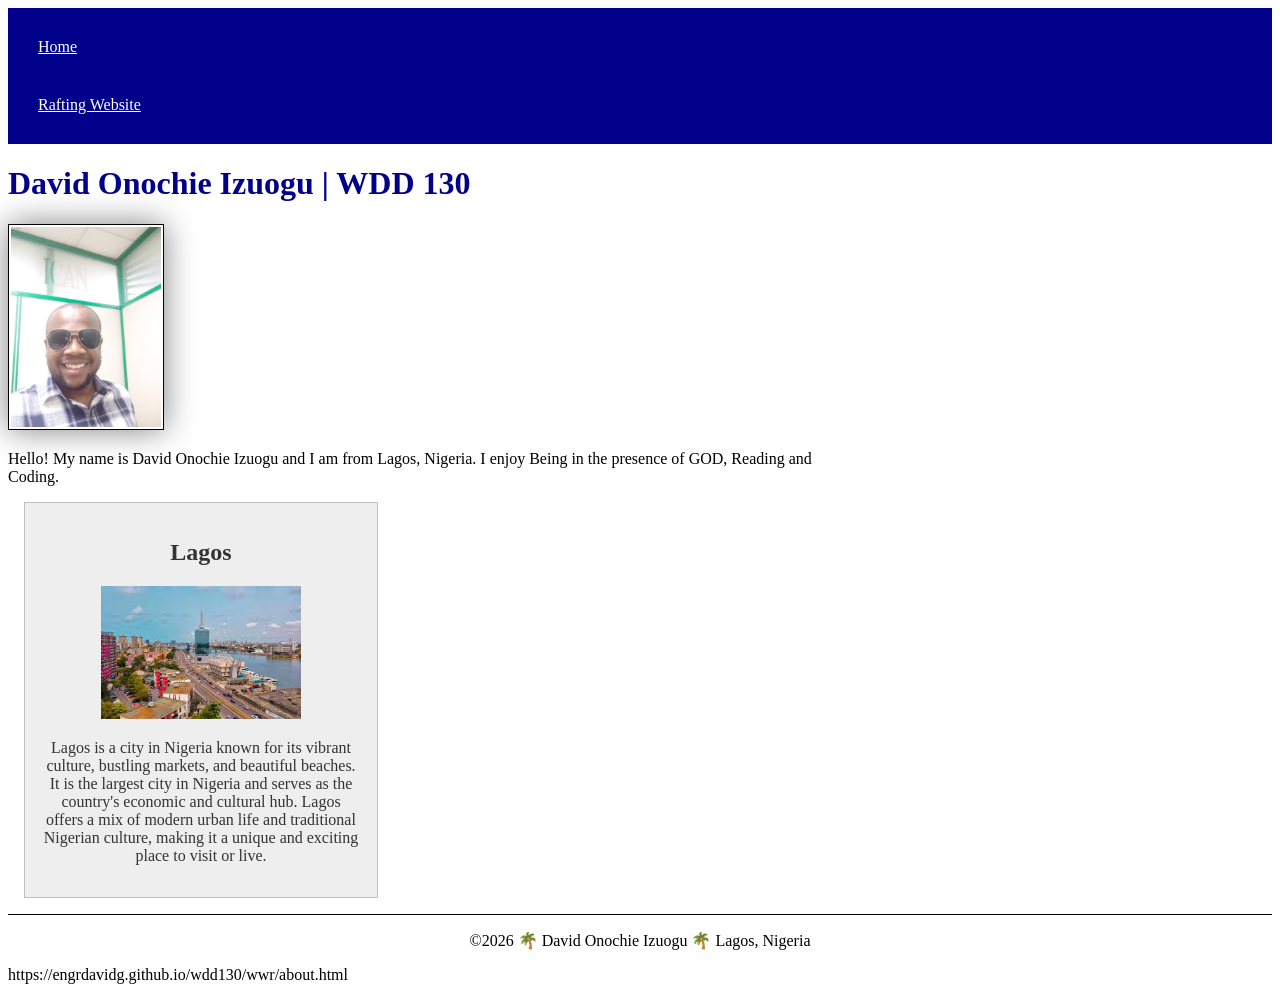
<file: index.html>
<!DOCTYPE html>
<html lang="en-US">
  <head>
     <meta charset="UTF-8">
    <meta name="viewport" content="width=device-width, initial-scale=1.0">
    <title>David Onochie Izuogu | WDD 130</title>
    <meta name="description" content="Personal profile page for David Onochie Izuogu, a student in BYU Pathway WDD 130 Web Development course.">
    <meta name="author" content="David Onochie Izuogu">
    <link rel="stylesheet" href="styles/styles.css">

  </head>
  <body>
    <header>
      <nav>
        <a href="#">Home</a>
        <a href="wwr/">Rafting Website</a>
      </nav>
    </header>
    <main>
      <h1>David Onochie Izuogu | WDD 130</h1>
      <img src="images/profile.jpg" alt="Hello, my name is David Onochie Izuogu" width="200">
      <p>Hello! My name is David Onochie Izuogu and I am from Lagos, Nigeria. I enjoy Being in the presence of GOD, Reading and Coding. </p>
    </main>
    <aside>
    <h2>Lagos</h2>
    <img src="images/lagosnigeria.jpg" alt="Lagos">
    <p>Lagos is a city in Nigeria known for its vibrant culture, bustling markets, and beautiful beaches. It is the largest city in Nigeria and serves as the country's economic and cultural hub. Lagos offers a mix of modern urban life and traditional Nigerian culture, making it a unique and exciting place to visit or live.</p>
  </aside>
    <footer>
      <p>©2026 🌴 David Onochie Izuogu 🌴 Lagos, Nigeria</p>
    </footer>
  </body>
</html>  https://engrdavidg.github.io/wdd130/wwr/about.html
</file>
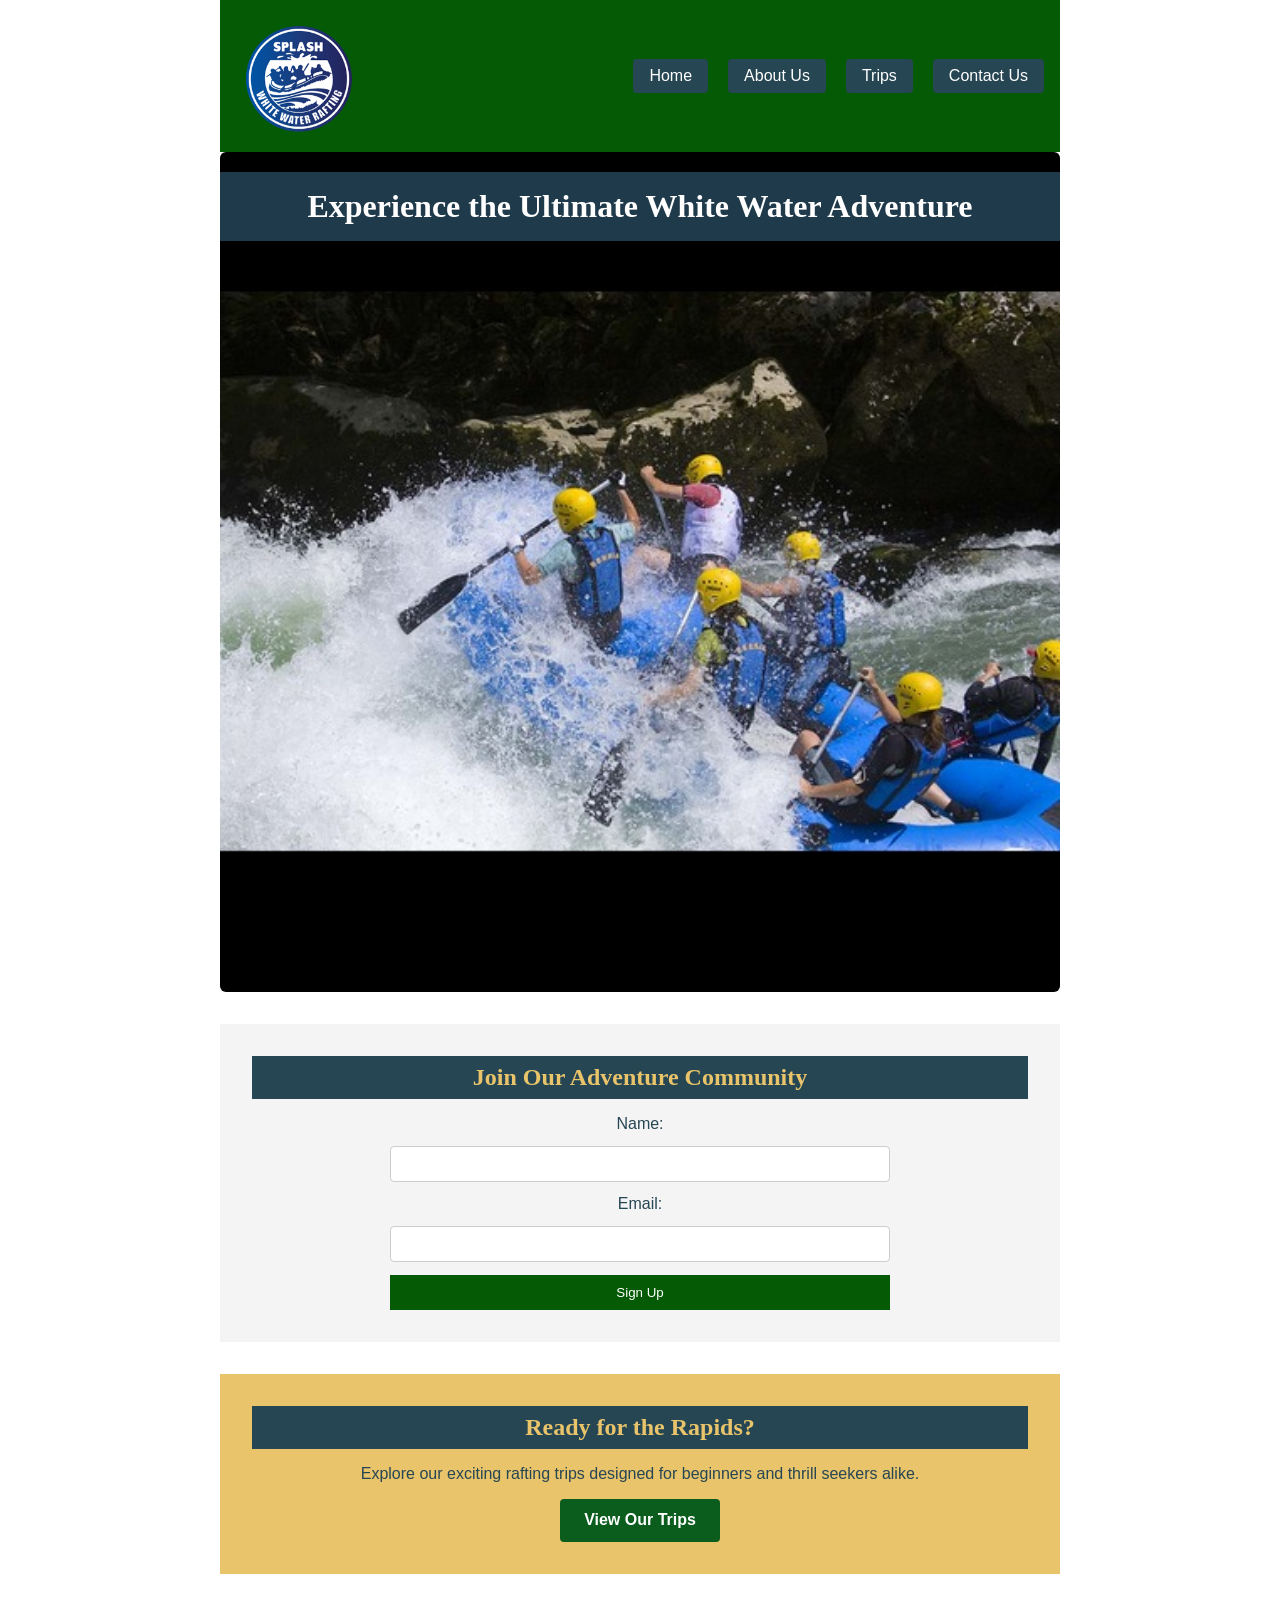
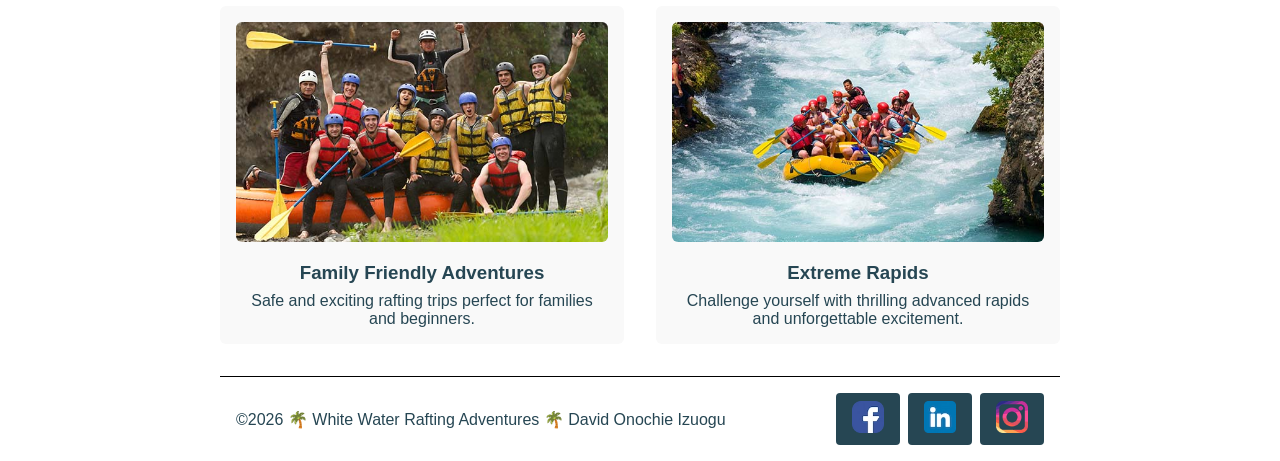
<file: wwr/index.html>
<!DOCTYPE html>
<html lang="en-US">
<head>
  <meta charset="UTF-8">
  <meta name="viewport" content="width=device-width, initial-scale=1.0">

  <title>Home | White Water Rafting Adventures</title>

  <meta name="description" content="Experience thrilling river adventures with White Water Rafting Adventures. Discover exciting trips, expert guides, and unforgettable outdoor experiences.">

  <meta name="author" content="David Onochie Izuogu">

  <link rel="stylesheet" href="styles/rafting.css">
</head>

<body>

<header>
  <img src="images/raftinglogo.png" alt="White Water Rafting logo">

  <nav>
    <a href="index.html">Home</a>
    <a href="about.html">About Us</a>
    <a href="trips.html">Trips</a>
    <a href="contact.html">Contact Us</a>
  </nav>
</header>

<main>

  <!-- HERO SECTION -->
  <div class="hero">
    <img src="images/heroimg.jpg" alt="Rafting through white water rapids">
    <h1>Experience the Ultimate White Water Adventure</h1>
  </div>

  <!-- NEWSLETTER -->
  <section class="home-newsletter">
    <h2>Join Our Adventure Community</h2>

    <form>
      <label for="name">Name:</label>
      <input type="text" id="name" name="name" required>

      <label for="email">Email:</label>
      <input type="email" id="email" name="email" required>

      <button type="submit">Sign Up</button>
    </form>
  </section>

  <!-- CALL TO ACTION -->
  <section class="home-cta">
    <h2>Ready for the Rapids?</h2>
    <p>Explore our exciting rafting trips designed for beginners and thrill seekers alike.</p>
    <a href="trips.html" class="cta-button">View Our Trips</a>
  </section>

  <!-- GRID SECTION -->
  <section class="home-grid">

    <div>
      <img src="images/adventure2.jpg" alt="Family rafting adventure">
      <h3>Family Friendly Adventures</h3>
      <p>Safe and exciting rafting trips perfect for families and beginners.</p>
    </div>

    <div>
      <img src="images/adventure4.jpg" alt="Extreme white water rafting">
      <h3>Extreme Rapids</h3>
      <p>Challenge yourself with thrilling advanced rapids and unforgettable excitement.</p>
    </div>

  </section>

</main>

<footer>
  <p>©2026 🌴 White Water Rafting Adventures 🌴 David Onochie Izuogu</p>

  <nav class="socialmedia">
    <a href="https://facebook.com">
      <img src="images/facebook.webp" alt="White Water Rafting Facebook page">
    </a>
    <a href="https://linkedin.com">
      <img src="images/linkedin.webp" alt="White Water Rafting LinkedIn page">
    </a>
    <a href="https://instagram.com">
      <img src="images/instagram.webp" alt="White Water Rafting Instagram page">
    </a>
  </nav>
</footer>

</body>
</html>
</file>
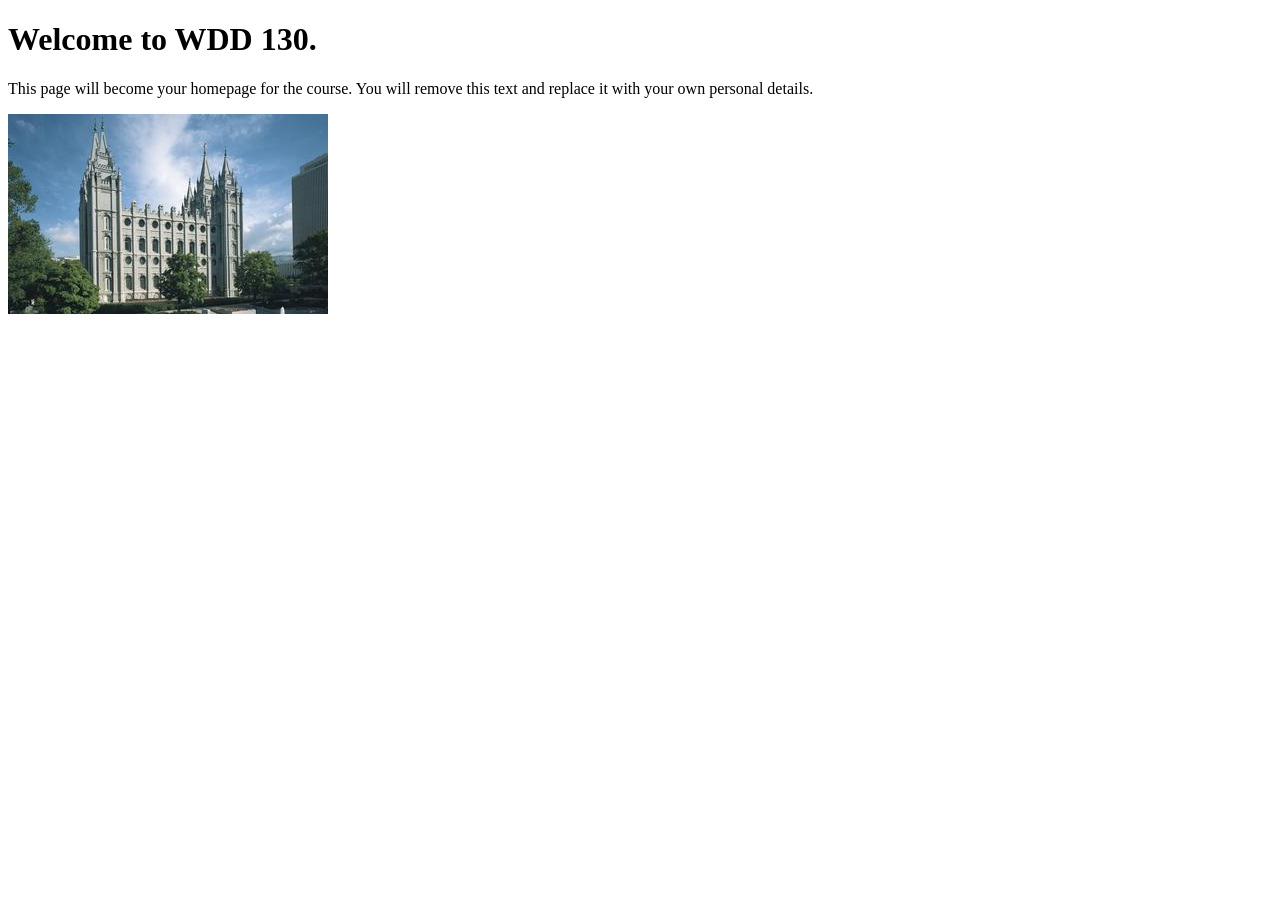
<file: myindex.html>
<!DOCTYPE html>
<html lang="en">
<head>
    <meta charset="UTF-8">
    <meta name="viewport" content="width=device-width, initial-scale=1.0">
    <title>WDD 130 | Personal Homepage</title>
</head>
<body>
    <h1>Welcome to WDD 130.</h1>
    <p>This page will become your homepage for the course. You will remove this text and replace it with your own personal details.</p>

    <img src="images/salt-lake-temple.jpg" alt="The Salt Lake Temple.">
</body>
</html>
</file>
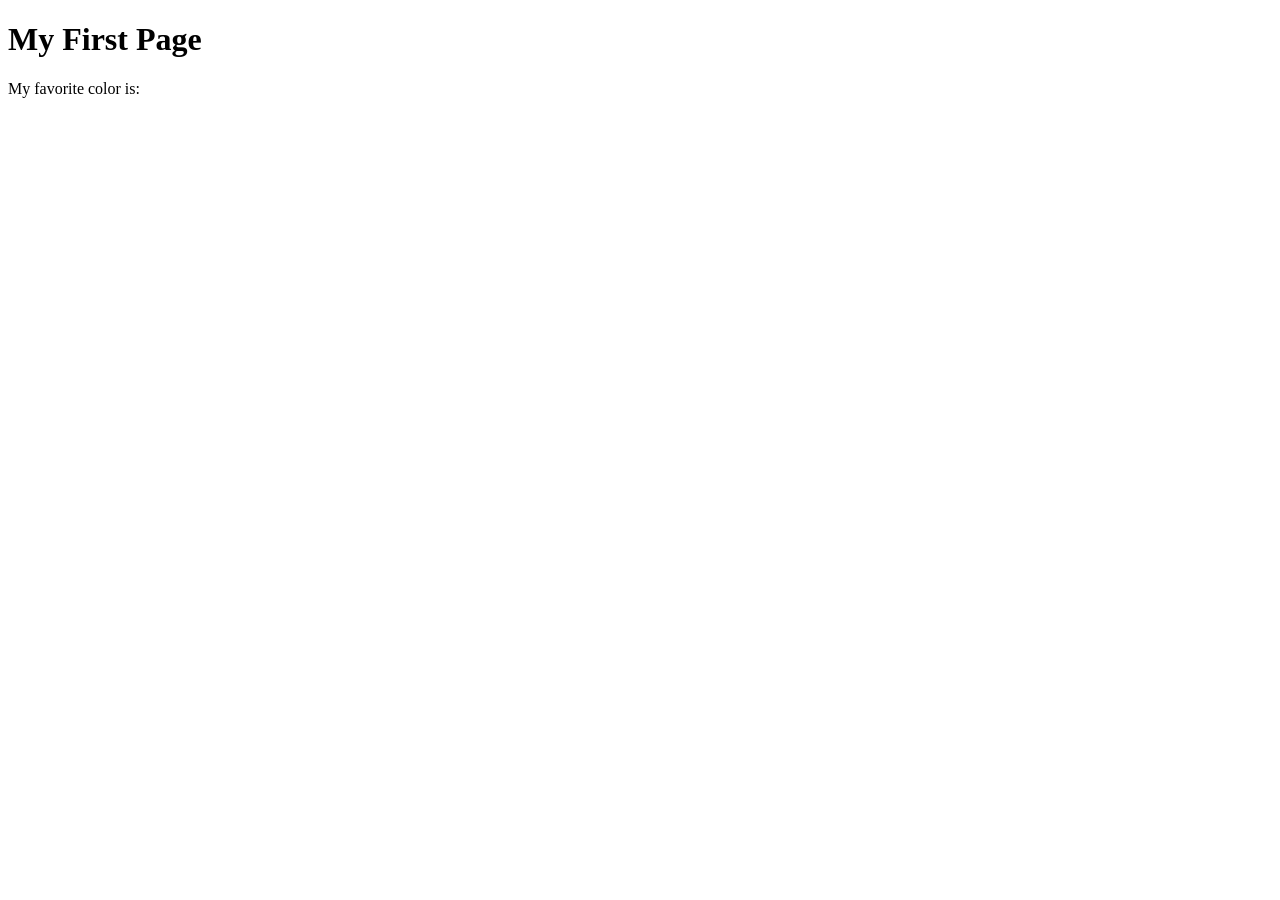
<file: week01/first-page.html>
<!DOCTYPE html>
<html lang="en">
<head>
    <meta charset="UTF-8">
    <meta name="viewport" content="width=device-width, initial-scale=1.0">
    <title>My First Page</title>
</head>
<body>
    <h1>My First Page</h1>
    <p>My favorite color is: </p>
</body>
</html>
</file>
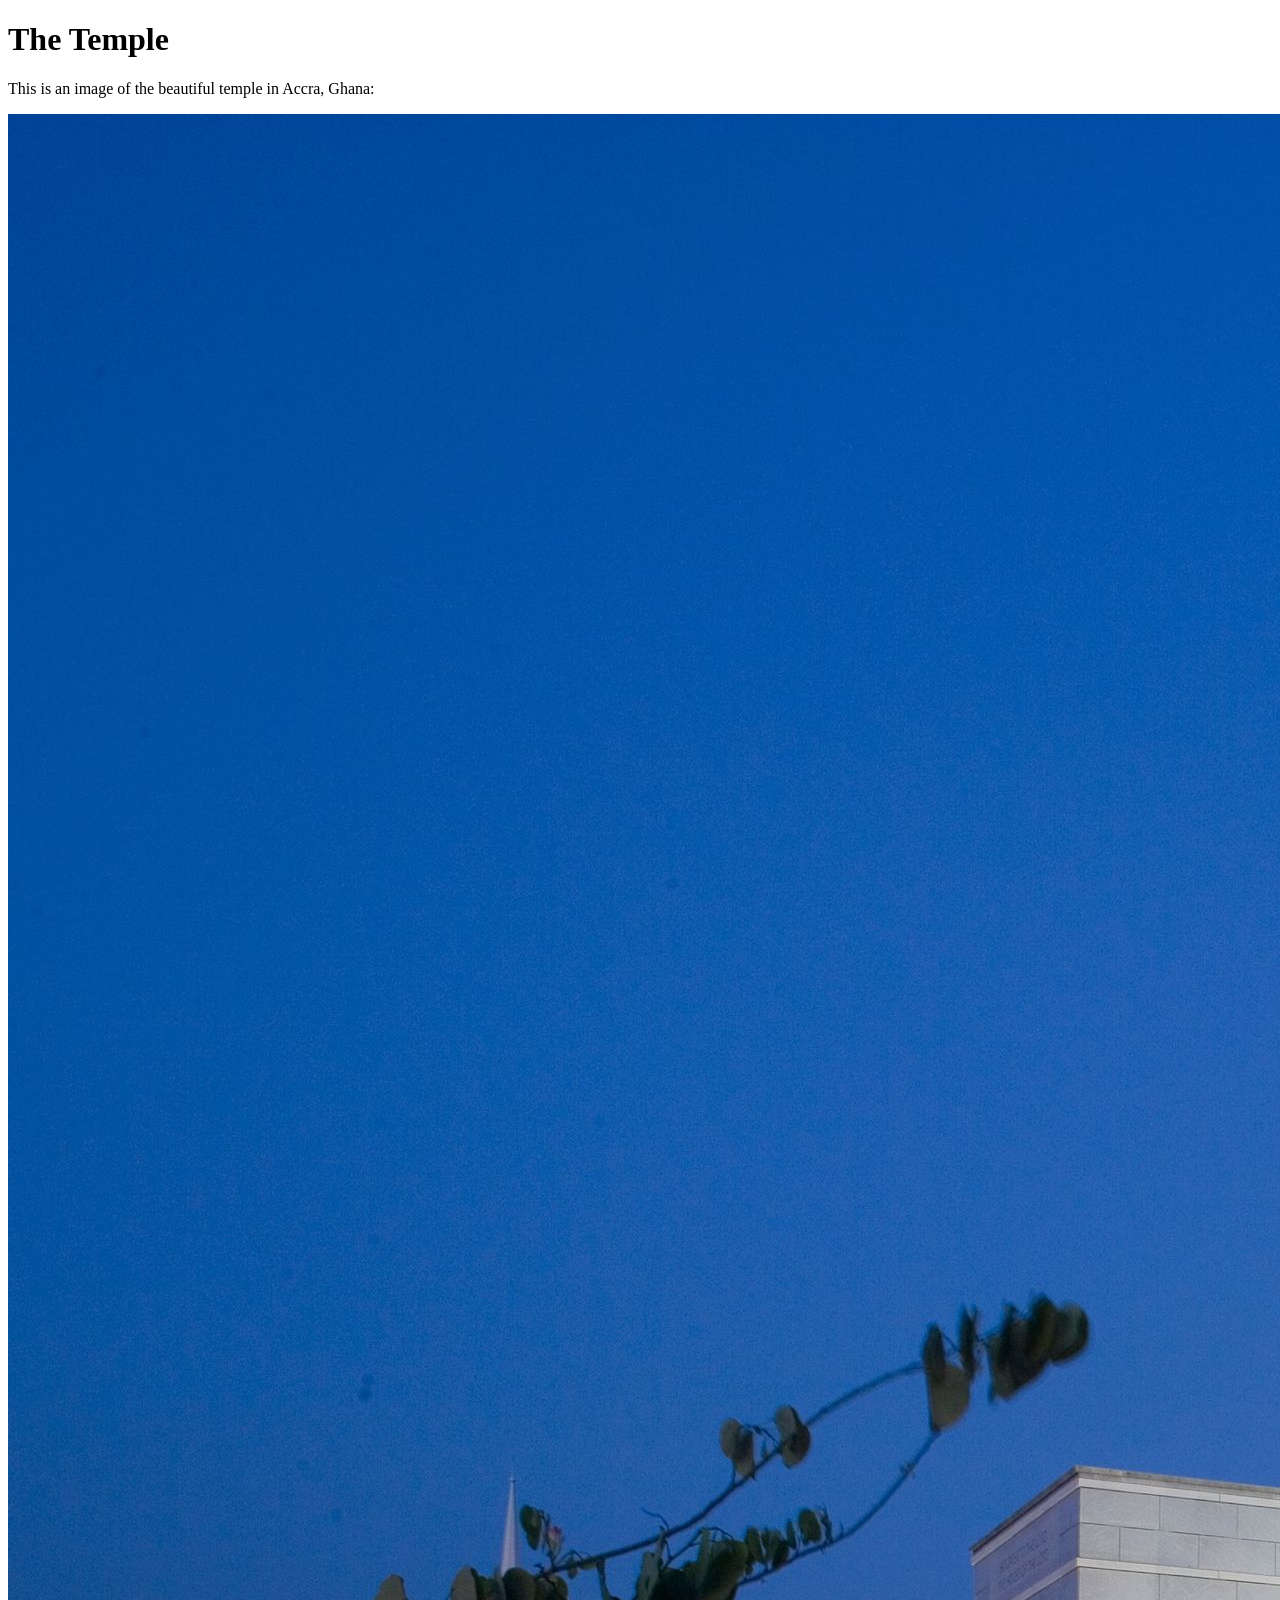
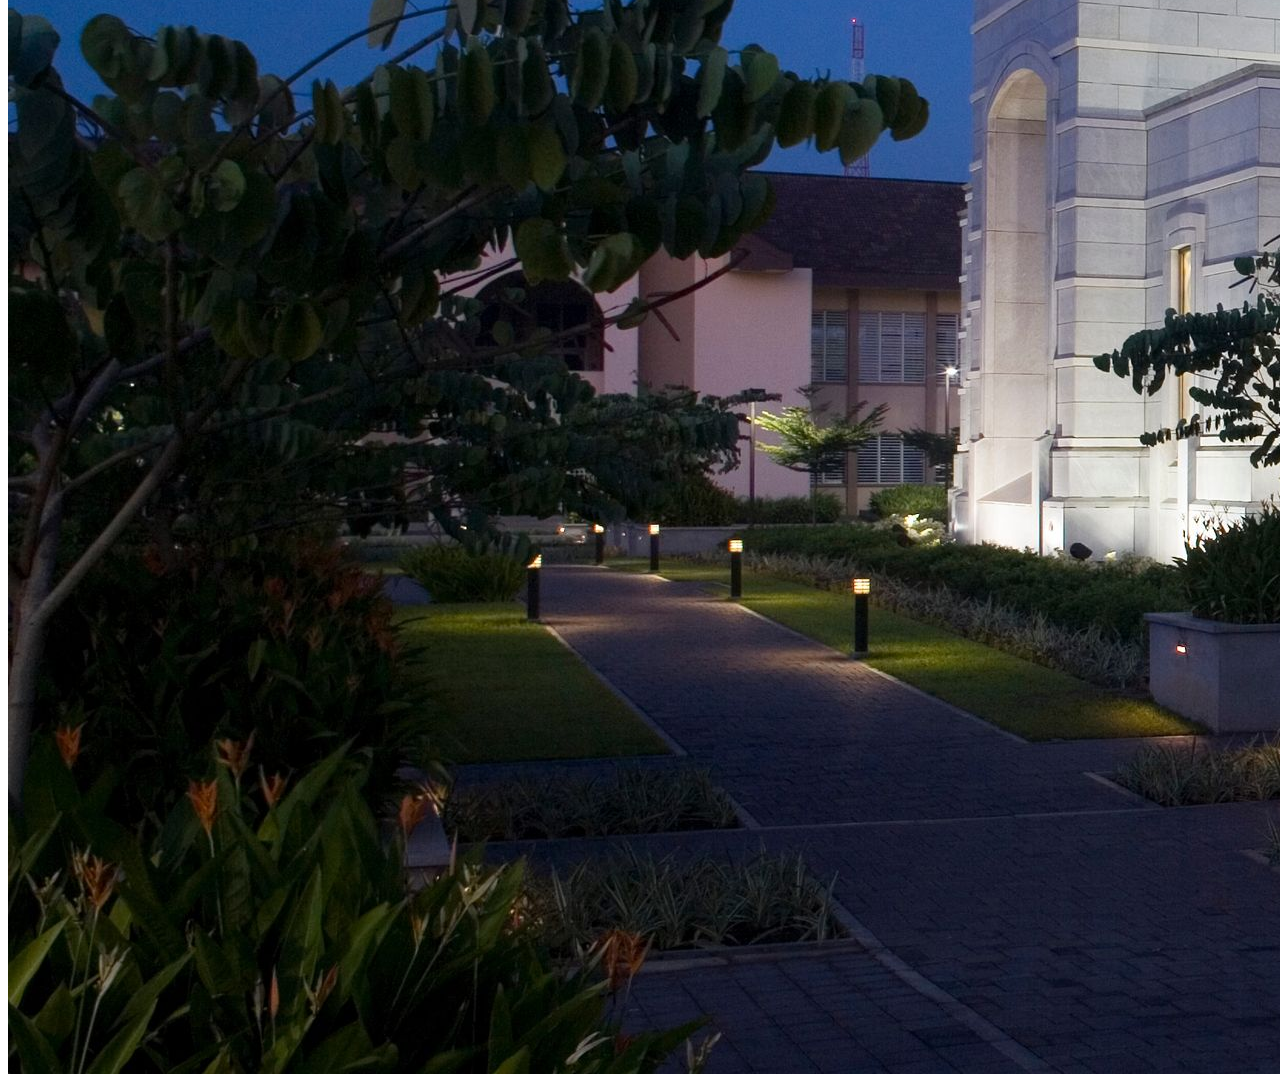
<file: week01/images.html>
<!DOCTYPE html>
<html lang="en">
<head>
    <meta charset="UTF-8">
    <meta name="viewport" content="width=device-width, initial-scale=1.0">
    <title>Temple Image</title>
</head>
<body>
    <h1>The Temple</h1>
    <p>This is an image of the beautiful temple in Accra, Ghana:</p>
    <img src="images/temple-large.jpeg" alt="The Accra Ghana Temple">
    
</body>
</html>
</file>
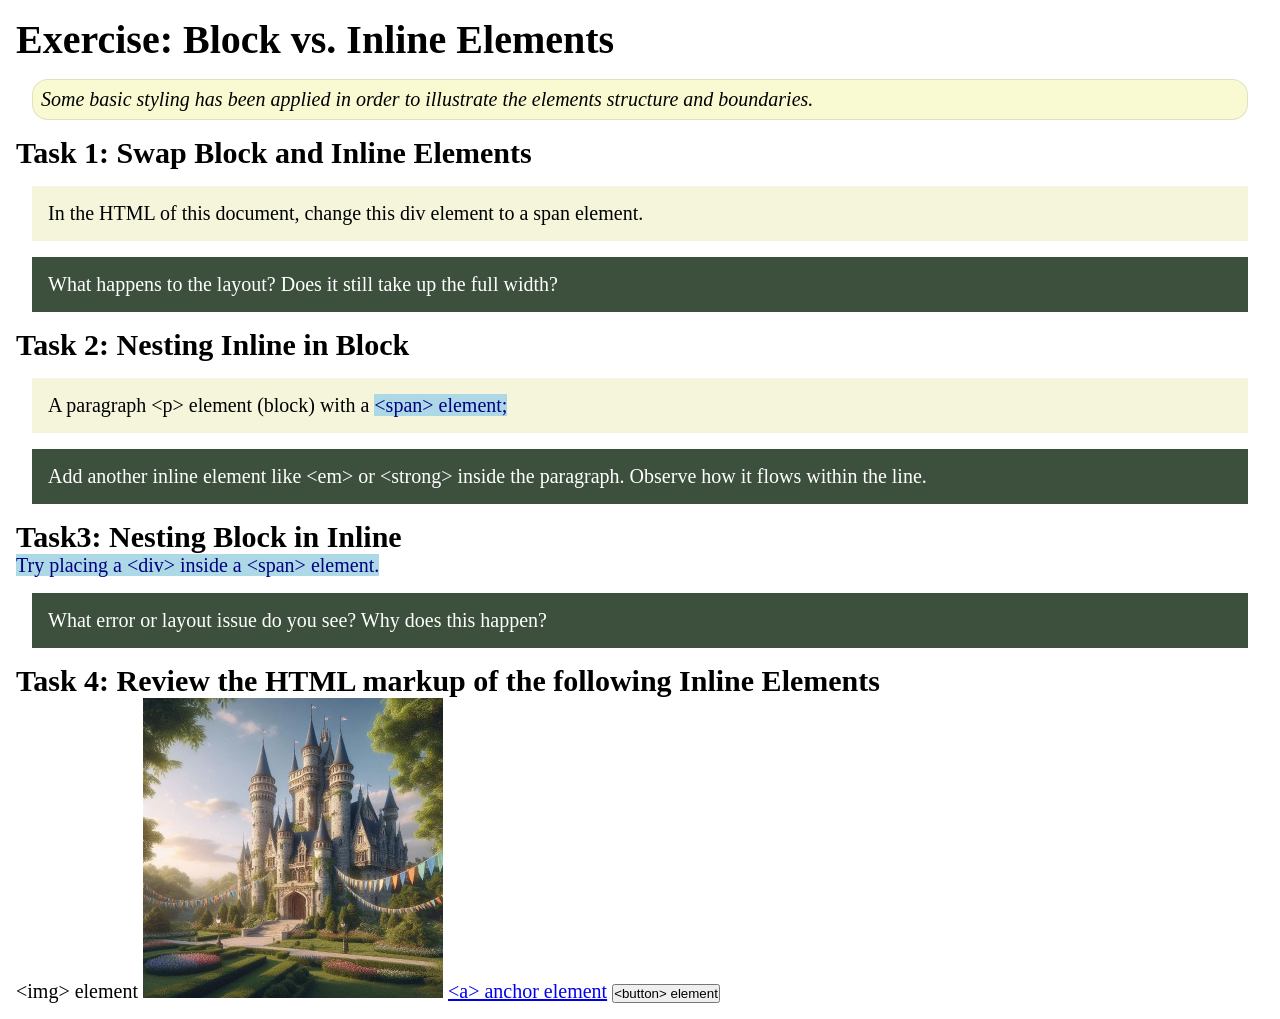
<file: week02/block-vs-inline.html>
<!DOCTYPE html>
<html lang="en">

<head>
    <meta charset="UTF-8">
    <meta name="viewport" content="width=device-width, initial-scale=1.0">
    <title>Exercise: Block vs. Inline Elements</title>
    <link rel="stylesheet" href="styles/block-vs-inline.css">
</head>

<body>
    <main>
        <h1>Exercise: Block vs. Inline Elements</h1>
        <p class="note">Some basic styling has been applied in order to illustrate the elements structure and
            boundaries.</p>

        <h2>Task 1: Swap Block and Inline Elements</h2>
        <div>In the HTML of this document, change this div element to a span element.</div>

        <p class="question">What happens to the layout? Does it still take up the full width?</p>

        <h2>Task 2: Nesting Inline in Block</h2>
        <p>A paragraph &lt;p&gt; element (block) with a <span>&lt;span&gt; element;</span></p>
        <p class="question">Add another inline element like &lt;em&gt; or &lt;strong&gt; inside the paragraph. Observe
            how it flows within the line.</p>

        <h2>Task3: Nesting Block in Inline</h2>
        <span>Try placing a &lt;div&gt; inside a &lt;span&gt; element.</span>
            <p class="question">What error or layout issue do you see? Why does this happen?</p>


            <h2>Task 4: Review the HTML markup of the following Inline Elements</h2>
        &lt;img&gt; element
        <img src="images/castle.webp" alt="placeholder image (images are inline)" width="300" height="300">
        <a href="https://churchofjesuschrist.org">&lt;a&gt; anchor element</a>
        <button type="button">&lt;button&gt; element</button>
    </main>
</body>

</html>
</file>
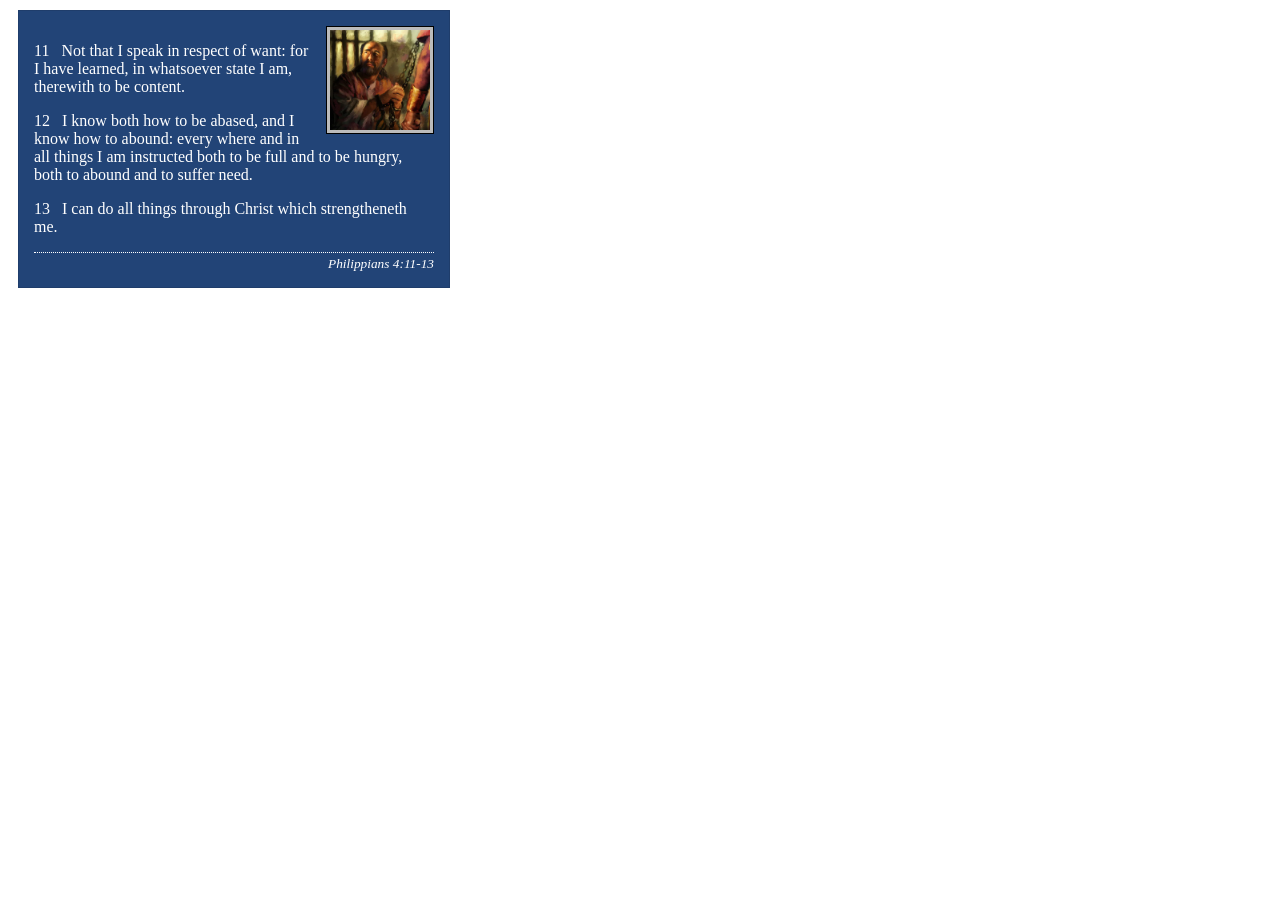
<file: week02/box-model-solution.html>
<!DOCTYPE html>
<html lang="en">
<head>
    <meta charset="UTF-8">
    <meta name="viewport" content="width=device-width, initial-scale=1.0">
    <title>Box Model Activity</title>
    <link rel="stylesheet" href="styles/box-model-solution.css">
</head>
<body>
    <main>
        <div class="callout">
            <img src="images/apostle-paul-imprisoned.webp" alt="Paul the Apostle - Imprisoned in Rome" width="200" height="200">
            <blockquote>
                <p>11 &nbsp; Not that I speak in respect of want: for I have learned, in whatsoever state I am, therewith to be content.</p>
                <p>12 &nbsp; I know both how to be abased, and I know how to abound: every where and in all things I am instructed both to be full and to be hungry, both to abound and to suffer need.</p>
                <p>13 &nbsp; I can do all things through Christ which strengtheneth me.</p>
            </blockquote>
            <cite>Philippians 4:11-13</cite>
        </div>
    </main>
</body>
</html>
</file>
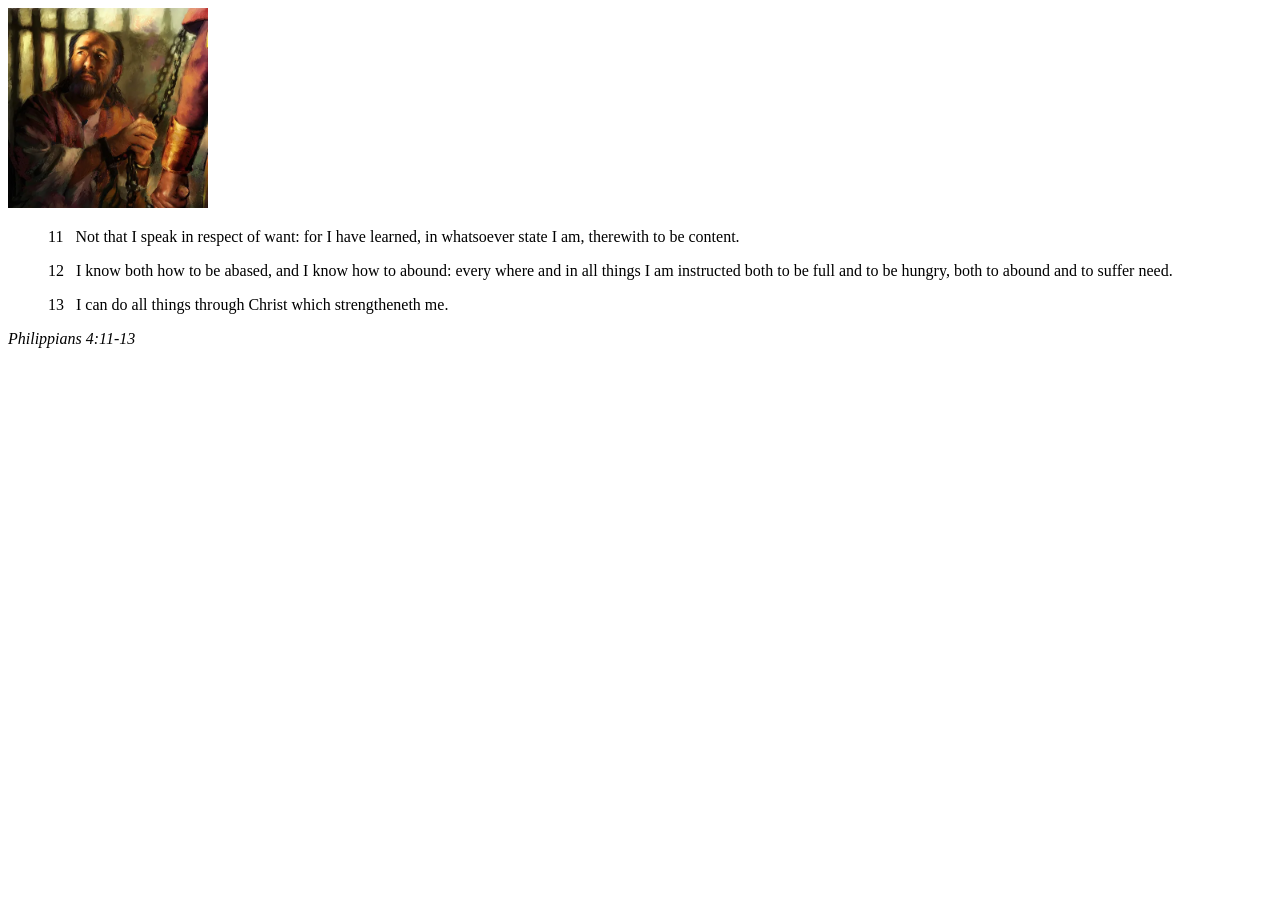
<file: week02/box-model.html>
<!DOCTYPE html>
<html lang="en">
<head>
    <meta charset="UTF-8">
    <meta name="viewport" content="width=device-width, initial-scale=1.0">
    <title>Box Model Activity</title>
</head>
<body>
    <main>
        <div class="callout">
            <img src="images/apostle-paul-imprisoned.webp" alt="Paul the Apostle - Imprisoned in Rome" width="200" height="200">
            <blockquote>
                <p>11 &nbsp; Not that I speak in respect of want: for I have learned, in whatsoever state I am, therewith to be content.</p>
                <p>12 &nbsp; I know both how to be abased, and I know how to abound: every where and in all things I am instructed both to be full and to be hungry, both to abound and to suffer need.</p>
                <p>13 &nbsp; I can do all things through Christ which strengtheneth me.</p>
            </blockquote>
            <cite>Philippians 4:11-13</cite>
        </div>
    </main>
</body>
</html>
</file>
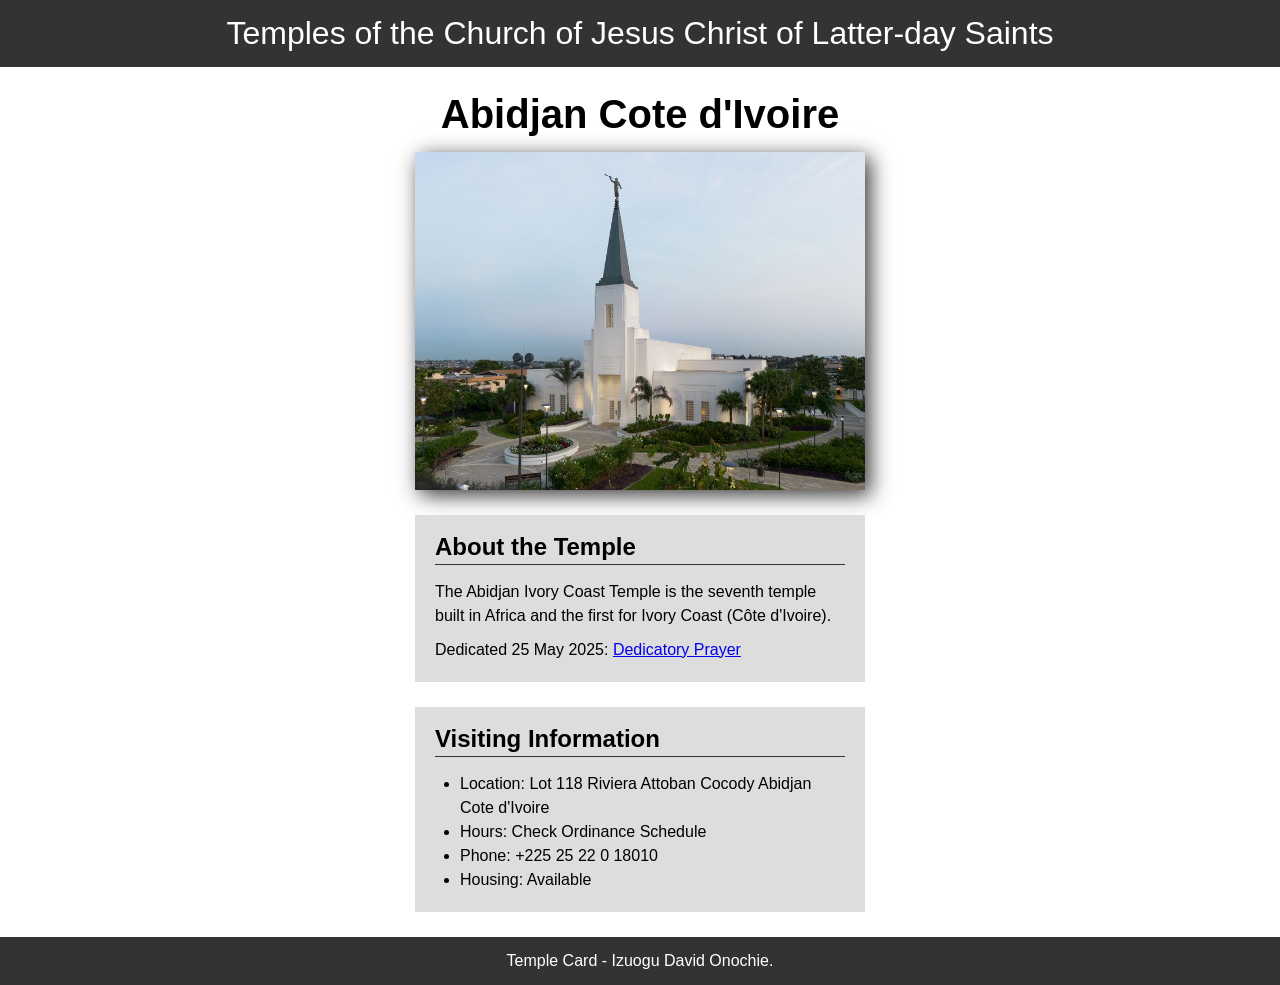
<file: week02/temple.html>
<!DOCTYPE html>
<html lang="en">

<head>
    <meta charset="UTF-8">
    <meta name="viewport" content="width=device-width, initial-scale=1.0">
    <title>Temple Card - Abidjan Cote d'Ivoire</title>
    <link rel="stylesheet" href="styles/temple.css">
</head>

<body>
    <header>
        <p>Temples of the Church of Jesus Christ of Latter-day Saints</p>
    </header>
    <main>
        <h1>Abidjan Cote d'Ivoire</h1>
        <picture>
            <img src="images/abidjan-ivory-coast.jpeg" alt="Abidjan Cote d'Ivoire Temple">
        </picture>
        <section>
            <h2>About the Temple</h2>
            <p>The Abidjan Ivory Coast Temple is the seventh temple built in Africa and the first for Ivory Coast (Côte
                d'Ivoire).</p>
            <p>Dedicated 25 May 2025: <a
                    href="https://www.churchofjesuschrist.org/temples/dedicatory-prayer/abidjan-ivory-coast-temple/2025-05-25?lang=eng"
                    target="_blank" rel="noopener noreferrer">Dedicatory Prayer</a></p>
        </section>
        <section>
            <h2>Visiting Information</h2>
            <ul>
                <li>Location: Lot 118 Riviera Attoban Cocody Abidjan Cote d'Ivoire</li>
                <li>Hours: Check Ordinance Schedule</li>
                <li>Phone: +225 25 22 0 18010</li>
                <li>Housing: Available</li>
            </ul>
        </section>
    </main>
    <footer>
        <p>Temple Card - Izuogu David Onochie.</p>
    </footer>
</body>

</html>
</file>
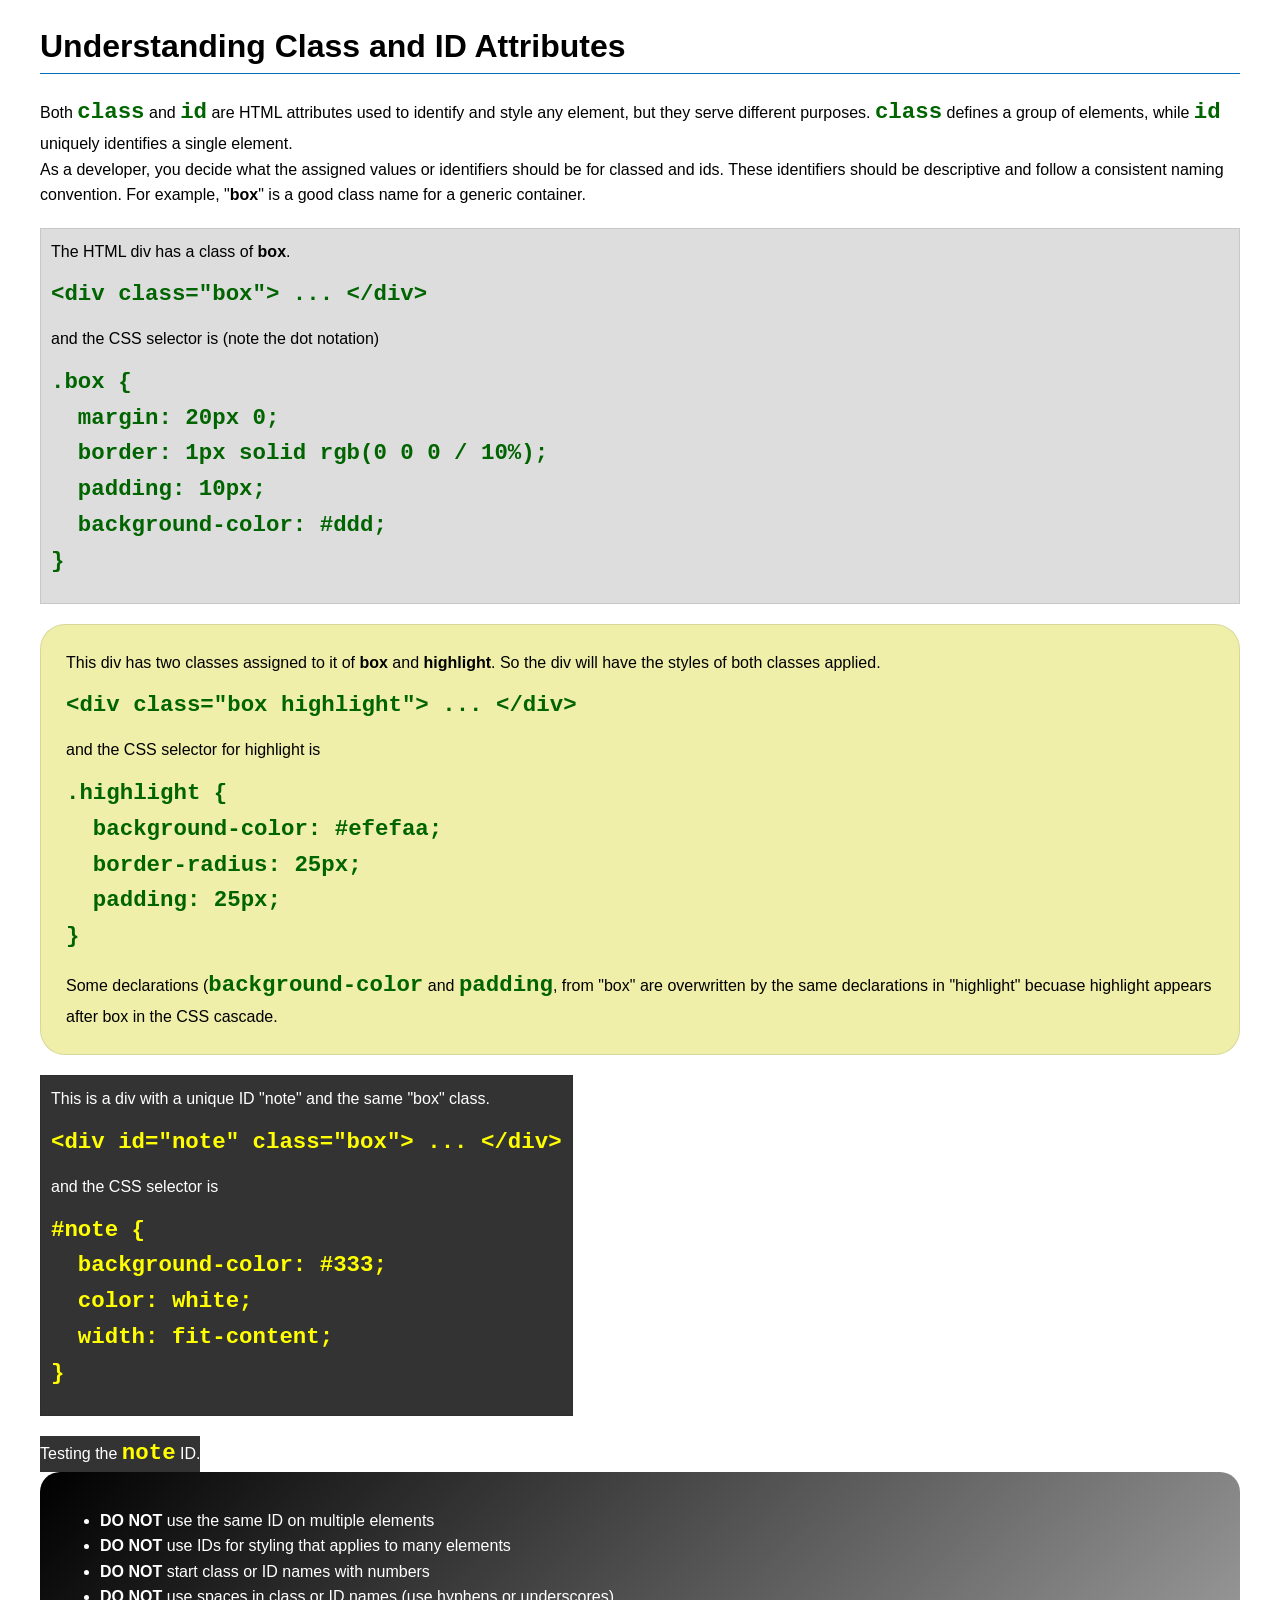
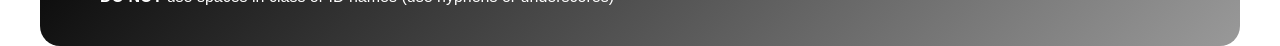
<file: week03/class-and-id.html>
<!DOCTYPE html>
<html lang="en">

<head>
    <meta charset="UTF-8">
    <meta name="viewport" content="width=device-width, initial-scale=1.0">
    <title>Class vs ID Attributes</title>
    <link rel="stylesheet" href="styles/class-and-id.css">
</head>

<body>
    <h1>Understanding Class and ID Attributes</h1>
    <p>Both <code>class</code> and <code>id</code> are HTML attributes used to identify and style any element, but they
        serve different purposes. <code>class</code> defines a group of elements, while <code>id</code> uniquely
        identifies a single element.</p>
    <p>As a developer, you decide what the assigned values or identifiers should be for classed and ids. These
        identifiers should be
        descriptive and follow a consistent naming convention. For example, "<strong>box</strong>" is a good class name
        for a generic container.</p>
    <div class="box">
        <p>The HTML div has a class of <strong>box</strong>.</p>
        <pre><code class="html">&lt;div class="box"&gt; ... &lt;/div&gt;</code></pre>
        and the CSS selector is (note the dot notation)
        <pre><code class="css">.box {
  margin: 20px 0;
  border: 1px solid rgb(0 0 0 / 10%);
  padding: 10px;
  background-color: #ddd; 
}</code></pre>
    </div>

    <div class="box highlight">
        <p>This div has two classes assigned to it of <strong>box</strong> and <strong>highlight</strong>. So the div
            will have the styles of both classes applied.</p>
        <pre><code class="html">&lt;div class="box highlight"&gt; ... &lt;/div&gt;</code></pre>
        and the CSS selector for highlight is
        <pre><code class="css">.highlight {
  background-color: #efefaa;
  border-radius: 25px;
  padding: 25px;
}</code></pre>
<p>Some declarations (<code>background-color</code> and <code>padding</code>, from "box" are overwritten by the same declarations in "highlight" becuase highlight appears after box in the CSS cascade.</p>
    </div>

    <div id="note" class="box">
        <p>This is a div with a unique ID "note" and the same "box" class.</p>
        <pre><code class="html">&lt;div id="note" class="box"&gt; ... &lt;/div&gt;</code></pre>
        and the CSS selector is
        <pre><code class="css">#note {
  background-color: #333;
  color: white;
  width: fit-content;
}</code></pre>
    </div>

    <div id="note">
        <p>Testing the <code>note</code> ID.</p>
    </div>

    <section id="best-practice">
        <ul>
            <li><strong>DO NOT</strong> use the same ID on multiple elements</li>
            <li><strong>DO NOT</strong> use IDs for styling that applies to many elements</li>
            <li><strong>DO NOT</strong> start class or ID names with numbers</li>
            <li><strong>DO NOT</strong> use spaces in class or ID names (use hyphens or underscores)</li>
        </ul>
    </section>




</body>

</html>
</file>
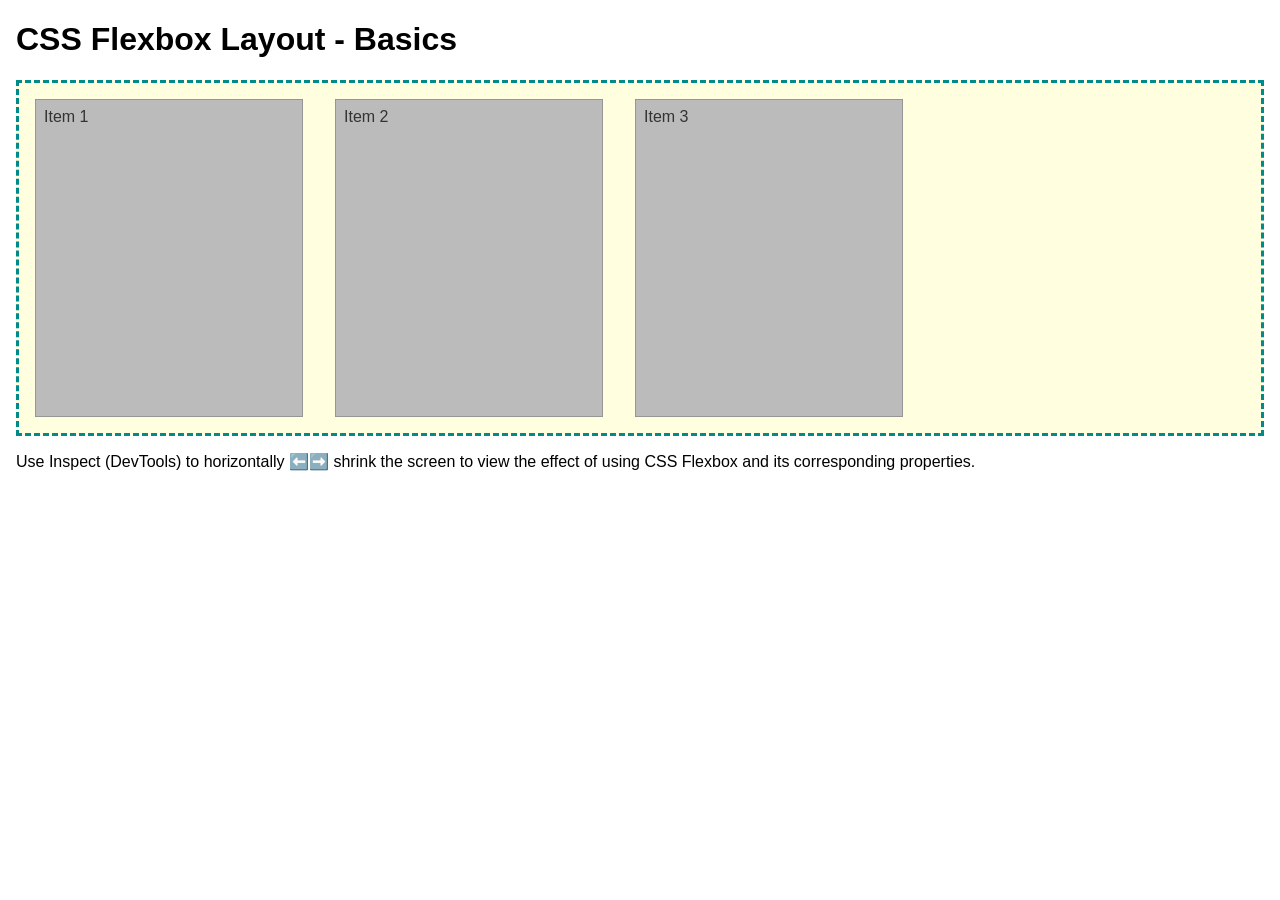
<file: week04/flexbox-layout.html>
<!DOCTYPE html>
<html lang="en">
<head>
    <meta charset="UTF-8">
    <meta name="viewport" content="width=device-width, initial-scale=1.0">
    <title>CSS Flexbox Layout - Basics</title>
    <link rel="stylesheet" href="styles/flexbox.css">
</head>
<body>
    <main>
        <h1>CSS Flexbox Layout - Basics</h1>
        <div class="flex-container">
            <div class="flex-item item1">Item 1</div>
            <div class="flex-item item2">Item 2</div>
            <div class="flex-item item3">Item 3</div>
        </div>
        <p>Use Inspect (DevTools) to horizontally ⬅️➡️ shrink the screen to view the effect of using CSS Flexbox and its corresponding properties.</p>
    </main>
</body>
</html>
</file>
<file: styles/styles.css>
nav {
    background-color: darkblue;
    padding: 10px;
}

nav a {
    color: white;
    display: block;
    padding: 20px;
}

h1 {
    color: darkblue;
}

main {
    max-width: 840px;
}

/* This is the main image styling  */
main img {
    width: 150px;
    height: auto;
    border: 1px solid black;
    padding: 2px;
    box-shadow: 0 0 30px gray;
}

/* The Paragraphs MUST be padding: 0 */
p {
    padding: 0;
}

aside {
    width: 20rem;
    margin: 1rem;
    border: 1px solid rgb(0 0 0 / 0.2); 
    padding: 1rem;
    background-color: #eee;
    color: #333;
    text-align: center;
}

aside img {
    width: 200px;
    height: auto;
}

footer {
    margin-top: 15px;
    border-top: 1px solid #000;
    text-align: center;
}
</file>
<file: wwr/styles/rafting.css>
:root {
  --primary-color: #055a05;
  --secondary-color: #f4a261;
  --accent1-color: #264653;
  --accent2-color: #e9c46a;
  --heading-font: "Times New Roman", Georgia, serif;
  --body-font: Arial, Helvetica, sans-serif;
}

/* RESET */
*,
*::before,
*::after {
  margin: 0;
  padding: 0;
  box-sizing: border-box;
}

body {
  font-family: var(--body-font);
  color: var(--accent1-color);
}

/* PAGE WIDTH */
header,
main,
footer {
  width: 840px;
  margin: 0 auto;
}

/* HEADER GRID */
header {
  background-color: var(--primary-color);
  color: #ffffff;
  display: grid;
  grid-template-columns: auto 1fr;
  align-items: center;
  padding: 16px;
}

header nav {
  display: flex;
  justify-content: flex-end;
  gap: 20px;
}

header nav a {
  color: #ffffff;
  text-decoration: none;
}

header nav a:hover {
  color: var(--accent2-color);
}


header img {
  width: 120px;
}

/* NAV FLEX */
nav {
  display: flex;
  justify-content: flex-end;
  gap: 1rem;
}

nav a {
  color: white;
  text-decoration: none;
  padding: 0.5rem 1rem;
  background-color: var(--accent1-color);
  border-radius: 4px;
}

/* HERO */
.hero {
  position: relative;
  margin-bottom: 2rem;
}

.hero img {
  width: 100%;
  display: block;
}

.hero h1 {
  position: absolute;
  top: 20px;
  width: 100%;
  text-align: center;
  background-color: #1f3a4a;
  color: #fff;
  padding: 1rem;
}

.hero article {
  position: absolute;
  bottom: 20px;
  left: 20px;
  background-color: rgba(255, 255, 255, 0.85);
  padding: 1rem;
  max-width: 450px;
}

.hero article img {
  float: right;
  width: 120px;
  margin-left: 1rem;
}

/* HEADINGS */
h1,
h2 {
  font-family: var(--heading-font);
}

h2 {
  background-color: var(--accent1-color);
  color: var(--accent2-color);
  text-align: center;
  padding: 0.5rem;
  margin-bottom: 1rem;
}

/* HISTORY */
.history-content {
  display: grid;
  grid-template-columns: 1fr 200px 1fr;
  gap: 1rem;
  align-items: center;
  padding: 1rem;
  background-color: var(--secondary-color);
}

.history-content img {
  width: 100%;
}

/* ADVENTURES */
.adventure-gallery {
  display: flex;
  justify-content: space-between;
  gap: 1rem;
  padding: 1rem;
}

figure {
  text-align: center;
}

figure img {
  width: 100%;
  max-width: 140px;
}

figcaption {
  margin-top: 0.5rem;
  font-size: 0.9rem;
}

/* FOOTER */
footer {
  display: grid;
  grid-template-columns: 1fr auto;
  align-items: center;
  border-top: 1px solid #000;
  margin-top: 2rem;
  padding: 1rem;
}

.socialmedia {
  display: flex;
  gap: 0.5rem;
}

.socialmedia img {
  width: 32px;
}

/* CONTACT PAGE */

.contact-grid {
  display: grid;
  grid-template-columns: 1fr 1fr;
  gap: 24px;
  align-items: center;
}

.contact-grid iframe {
  width: 100%;
  height: 300px;
  border: none;
}

.contact-form form {
  max-width: 600px;
  margin: 0 auto;
  display: flex;
  flex-direction: column;
  gap: 12px;
}

.contact-form input,
.contact-form textarea {
  padding: 8px;
  font-family: var(--body-font);
}

fieldset {
  border: 1px solid var(--accent1-color);
  padding: 12px;
}

button[type="submit"] {
  background-color: var(--primary-color);
  color: #ffffff;
  padding: 10px;
  border: none;
  cursor: pointer;
}

button[type="submit"]:hover {
  background-color: var(--accent1-color);
}

.employee-gallery {
  display: flex;
  justify-content: space-between;
  gap: 16px;
}

.employee-gallery figure {
  text-align: center;
}

.employee-gallery img {
  width: 100%;
  max-width: 150px;
  border-radius: 50%;
}

.employee-gallery figcaption {
  margin-top: 8px;
  font-size: 0.9rem;
}

/* ===============================
   CTA SECTION (TRIPS)
================================ */
.trips-cta {
  text-align: center;
  margin-bottom: 3rem;
}

.trips-cta p {
  margin: 1rem 0;
}

.cta-button {
  display: inline-block;
  padding: 0.8rem 1.5rem;
  background-color: #0b5d1e;
  color: white;
  text-decoration: none;
  font-weight: bold;
  border-radius: 4px;
}

.cta-button:hover {
  background-color: #094a18;
}

/* ===============================
   TRIP GRID
================================ */
.trip-grid {
  display: grid;
  grid-template-columns: repeat(2, 1fr);
  gap: 2rem;
  margin-bottom: 3rem;
}

.trip-card {
  background: #f9f9f9;
  border-radius: 6px;
  overflow: hidden;
  box-shadow: 0 2px 8px rgba(0,0,0,0.1);
}

.trip-card img {
  width: 100%;
  height: 250px;
  object-fit: cover;
}

.trip-card div {
  padding: 1.2rem;
}

.trip-card h3 {
  margin-bottom: 0.8rem;
}

/* ===============================
   TABLE STYLING
================================ */
.trips-table-section {
  margin-top: 2rem;
}

.trips-table {
  width: 100%;
  border-collapse: collapse;
  margin-top: 1rem;
}

.trips-table th {
  background-color: #0b5d1e;
  color: white;
  padding: 0.8rem;
  text-align: left;
}

.trips-table td {
  padding: 0.8rem;
  border-bottom: 1px solid #ddd;
}

.trips-table tr:nth-child(even) {
  background-color: #f2f2f2;
}

/* ===============================
   TRIPS HERO IMPROVEMENT
================================ */
.hero {
  border-radius: 6px;
  overflow: hidden;
}

/* ===============================
   TRIPS CTA ENHANCEMENT
================================ */
.trips-cta {
  background-color: var(--accent2-color);
  padding: 2rem;
  border-radius: 6px;
}

.trips-cta h2 {
  margin-bottom: 0.5rem;
}

.trips-cta .cta-button {
  margin-top: 1rem;
}

/* ===============================
   TRIP GRID LAYOUT REFINEMENT
================================ */
.trip-grid {
  align-items: stretch;
}

.trip-card {
  display: flex;
  flex-direction: column;
}

.trip-card div {
  flex-grow: 1;
}

/* ===============================
   TRIPS TABLE POLISH
================================ */
.trips-table-section {
  margin-bottom: 3rem;
}

.trips-table {
  border-radius: 6px;
  overflow: hidden;
}

.trips-table th {
  font-weight: bold;
}

.trips-table td,
.trips-table th {
  border-right: 1px solid #ddd;
}

.trips-table td:last-child,
.trips-table th:last-child {
  border-right: none;
}


/* ===============================
   EMPLOYEE PROFILES
================================ */
.employee-profiles {
  display: grid;
  grid-template-columns: repeat(3, 1fr);
  gap: 2rem;
  margin-top: 2rem;
}

.employee-profiles figure {
  text-align: center;
  background: #f9f9f9;
  padding: 1rem;
  border-radius: 6px;
}

.employee-profiles img {
  width: 100%;
  height: 220px;
  object-fit: cover;
  border-radius: 6px;
}

/* ===============================
   EMPLOYEE PROFILES
================================ */
.employee-profiles {
  display: grid;
  grid-template-columns: repeat(3, 1fr);
  gap: 2rem;
  margin-top: 2rem;
}

.employee-profiles figure {
  text-align: center;
  background: #f9f9f9;
  padding: 1rem;
  border-radius: 6px;
}

.employee-profiles img {
  width: 100%;
  height: 220px;
  object-fit: cover;
  border-radius: 6px;
}

/* ===============================
   HOME PAGE - NEWSLETTER
================================ */
.home-newsletter {
  background-color: #f4f4f4;
  padding: 2rem;
  margin-bottom: 2rem;
  text-align: center;
}

.home-newsletter form {
  max-width: 500px;
  margin: 1rem auto 0 auto;
  display: grid;
  grid-template-columns: 1fr;
  gap: 0.8rem;
}

.home-newsletter input {
  padding: 0.6rem;
  font-family: var(--body-font);
  border: 1px solid #ccc;
  border-radius: 4px;
}

/* ===============================
   HOME PAGE - CALL TO ACTION
================================ */
.home-cta {
  text-align: center;
  background-color: var(--accent2-color);
  padding: 2rem;
  margin-bottom: 2rem;
}

.home-cta p {
  margin: 1rem 0;
}

/* ===============================
   HOME PAGE - GRID SECTION
================================ */
.home-grid {
  display: grid;
  grid-template-columns: 1fr 1fr;
  gap: 2rem;
  margin-bottom: 2rem;
}

.home-grid div {
  background-color: #f9f9f9;
  padding: 1rem;
  border-radius: 6px;
  text-align: center;
}

.home-grid img {
  width: 100%;
  height: 220px;
  object-fit: cover;
  border-radius: 6px;
  margin-bottom: 1rem;
}

.home-grid h3 {
  margin-bottom: 0.5rem;
}
</file>
<file: week02/styles/block-vs-inline.css>
* {
    margin: 0;
    padding: 0;
}

body {
    font-size: 20px;
    margin: 1rem;
}

p,
div {
    background-color: beige;
    margin: 1rem;
    padding: 1rem;
}

span {
    color: navy;
    background-color: lightblue;
}

code {
    margin: 0;
    padding: 0;
    color: green;
    font-size: 1.2rem;
}

.note {
    font-style: italic;
    background-color: lightgoldenrodyellow;
    border-radius: 1rem;
    border: 1px solid rgb(0 0 0 / 10%);
    margin: 1rem;
    padding: .5rem;
}

.question {
    background-color: #3d503d;
    color: #fff;
}
</file>
<file: week02/styles/box-model-solution.css>
.callout {
    max-width: 400px;
    margin: 10px;
    border: 1px solid rgba(0, 0, 0, .1);
    padding: 15px;
    background-color: #247;
    color: #fff;
}

.callout img {
    float: right;
    margin: 0 0 10px 15px;
    border: 1px solid #000;
    padding: 3px;
    background-color: #bbb;
    width: 100px;
    height: auto;

}

blockquote {
    margin: 0;
}

cite {
    display: block;
    border-top: 1px dotted #fff;
    padding-top: 3px;
    text-align: right;
    font-size: smaller;
}
</file>
<file: week02/styles/temple.css>
* {
	margin: 0;
	padding: 0;
	box-sizing: border-box;
	font-family: Arial, Helvetica, sans-serif;
	
	
}


header, footer {
	background-color: #333333;
	color: #ffffff;
	text-align: center;
	padding: 15px 0;
}

header p {
	font-size: 2em;
	
}

main h1 {
    text-align: center;
    margin-top: 10px;
    padding-top: 15px;
    font-size: 2.5em;
	
}

picture img{
	display: block;
	max-width: 450px;
	margin: 15px auto;
	box-shadow: 5px 5px 20px #333333;
	
}

section {
	margin: 25px auto;
	padding: 20px;
	background-color: #dddddd;
	max-width: 450px;
	line-height: 1.5em;
	
}

section p {
	margin-top: 10px;
	
	
	
}

section h2 {
	border-bottom-width: 1px;
	border-bottom-color: #333333;
	border-bottom-style: solid;
	margin-bottom: 15px;
	padding-bottom: 5px;	
}

section ul {
	padding-left: 25px;
	
	
}
</file>
<file: week03/styles/class-and-id.css>
body {
    font-family: Arial, sans-serif;
    line-height: 1.6;
    margin: 0;
    padding: 0 40px;
}

h1 {
    border-bottom: 1px solid rgb(0 110 182);
    padding-bottom: 0;
}



p {
    margin: 0;
}

code {
    color: darkgreen;
    font-weight: 700;
    font-size: 1.4rem;
}

/* Class examples - can be reused */

.box {
    margin: 20px 0;
    border: 1px solid rgb(0 0 0 / 10%);
    padding: 10px;
    background-color: #ddd; /* this is shorthand for #dddddd */
}

.highlight {
    background-color: #efefaa;
    border-radius: 25px;
    padding: 25px;
}

/* ID examples - should be unique */

#note {
    background-color: #333;
    color: white;
    width: fit-content;
}

#note code {
    color: yellow;
}

#best-practice {
    background: linear-gradient(135deg, #000 0%, #999 100%);
    color: white;
    border-radius: 20px;
    padding: 20px
}
</file>
<file: week04/styles/flexbox.css>
body {
    font-family: Helvetica, Arial, sans-serif;
    margin: 1rem;
}

.flex-container {
    border: 3px dashed darkcyan;
    background-color: lightyellow;
    display: flex;
    flex-wrap: wrap;
}

.flex-item {
    width: 250px;
    margin: 1rem;
    border: 1px solid rgb(0 0 0 / 20%);
    padding: 0.5rem;
    background-color: #bbb;
    color: #333;
}

.item1 {
    min-height: 100px;
}

.item2 {
    min-height: 200px;
}

.item3 {
    min-height: 300px;
}
</file>
